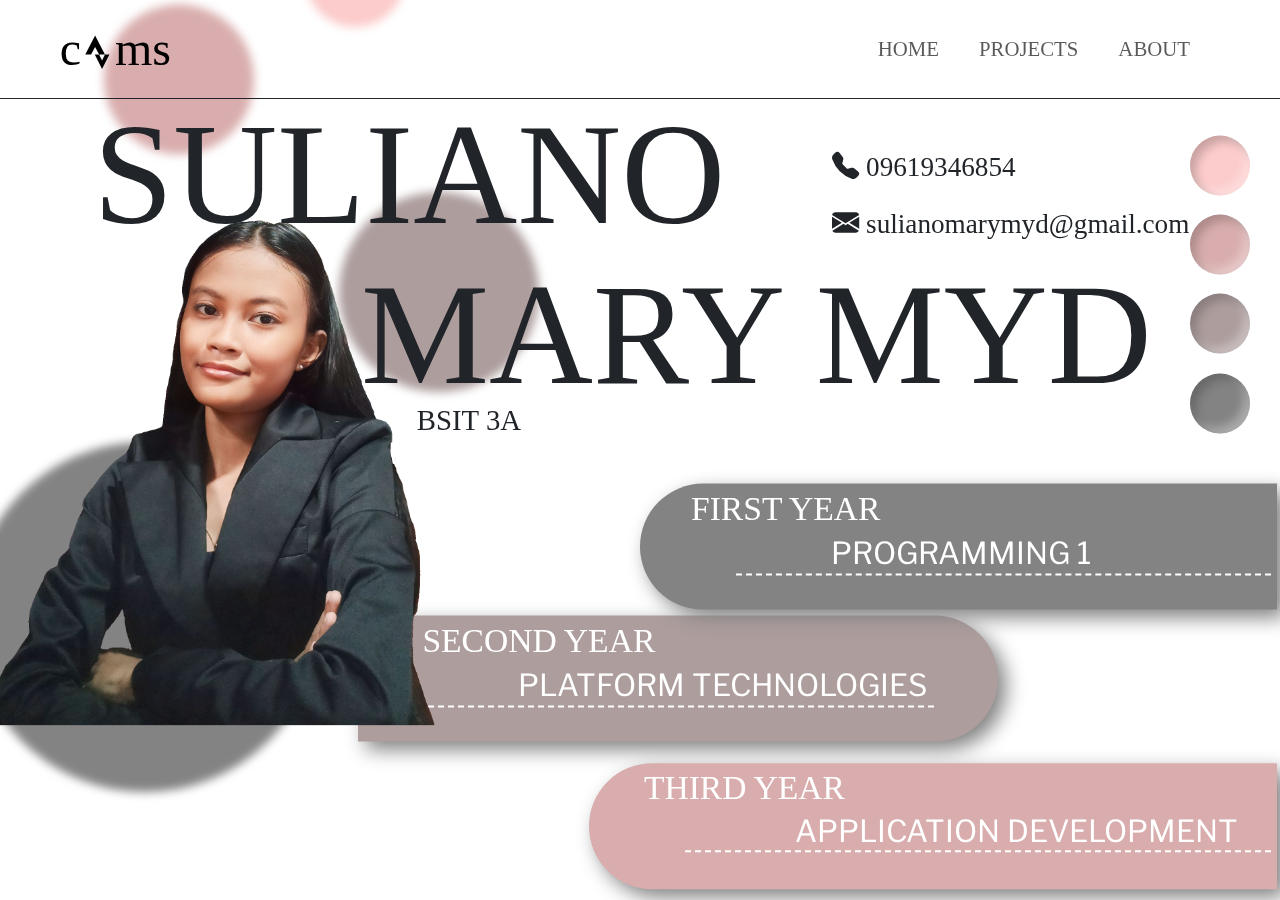
<file: index.html>
<!DOCTYPE html>
<html lang="en">
<head>
    <meta charset="UTF-8">
    <meta name="viewport" content="width=device-width, initial-scale=1.0">
    <link href="https://cdn.jsdelivr.net/npm/bootstrap@5.3.3/dist/css/bootstrap.min.css" rel="stylesheet">
    <link href="https://cdn.jsdelivr.net/npm/bootstrap-icons@1.10.5/font/bootstrap-icons.css" rel="stylesheet">
    <link href="https://fonts.googleapis.com/css2?family=Libre+Franklin:wght@400;700&display=swap" rel="stylesheet">
    <link rel="stylesheet" href="style.css">
    <title>IAS Portfolio</title>
</head>
<body>
    <nav class="navbar navbar-expand-sm fixed-top bg-body-transparent">
        <div class="container">
          <a class="navbar-brand" href="index.html"> c<i class="bi bi-strava"></i>ms </a>
          <button class="navbar-toggler" type="button" data-bs-toggle="collapse" data-bs-target="#collapsibleNavbar">
            <span class="navbar-toggler-icon"></span>
          </button>
          <div class="collapse navbar-collapse justify-content-end" id="collapsibleNavbar">
            <ul class="navbar-nav ms-auto mb-2 mb-lg-0 ">
              <li class="nav-item ms-4">
                <a class="nav-link" href="#">HOME</a>
              </li>
              <li class="nav-item ms-4">
                <a class="nav-link" href="projects.html">PROJECTS</a>
              </li>
              <li class="nav-item ms-4">
                <a class="nav-link" href="about.html">ABOUT</a>
              </li>
            </ul>
          </div>
        </div>
      </nav>




        <div class="container">
            <div class="contacts align-items-end">
                <p> <i class="bi bi-telephone-fill"></i> 09619346854 </p>
                <p> <i class="bi bi-envelope-fill"></i> sulianomarymyd@gmail.com</p>
              </div>

              <div class="align-items-start">
                <div class="lname custom-font-size">SULIANO</div>
                <div class="fname custom-font-size">MARY MYD</div>
                <div class="section">BSIT 3A</div>
              </div>

              <div class="pallete">
                <span class="color1"></span>
                <span class="color2"></span>
                <span class="color3"></span>
                <span class="color4"></span>
              </div>

              <div class="design">
                <div class="position-relative d-flex">
                    <span class="circle1"></span>
                    <span class="circle2"></span>
                    <span class="circle3"></span>
                    <span class="circle4"></span>
                </div>

                <img class="pic" src="img/myd.png">

                <div class="favoritesub">
                  <span class="rectangle1">
                    <p class="year1">FIRST YEAR</p>
                    <P class="fav1">PROGRAMMING 1</P>
                    <div class="dashed1"> </div>
                  </span>
        
                  <span class="rectangle2">
                    <p class="year2">SECOND YEAR</p>
                    <P class="fav2">PLATFORM TECHNOLOGIES</P>
                    <div class="dashed2"> </div>
                  </span>
        
                  <span class="rectangle3">
                    <p class="year3">THIRD YEAR</p>
                    <P class="fav3">APPLICATION DEVELOPMENT</P>
                    <div class="dashed3"> </div>
                  </span>
                </div>
            </div>
              
        </div>
   


    <script src="https://cdn.jsdelivr.net/npm/bootstrap@5.3.3/dist/js/bootstrap.bundle.min.js"></script>
    <script>
      const navbar = document.querySelector('.navbar');
  
      window.addEventListener('scroll', () => {
          if (window.scrollY > 50) { 
              navbar.classList.add('scrolled');
          } else {
              navbar.classList.remove('scrolled');
          }
      });
  
      const navbarToggler = document.querySelector('.navbar-toggler');
      navbarToggler.addEventListener('click', () => {
          navbar.classList.toggle('active');
      });
  </script>

</body>
</html>
</file>
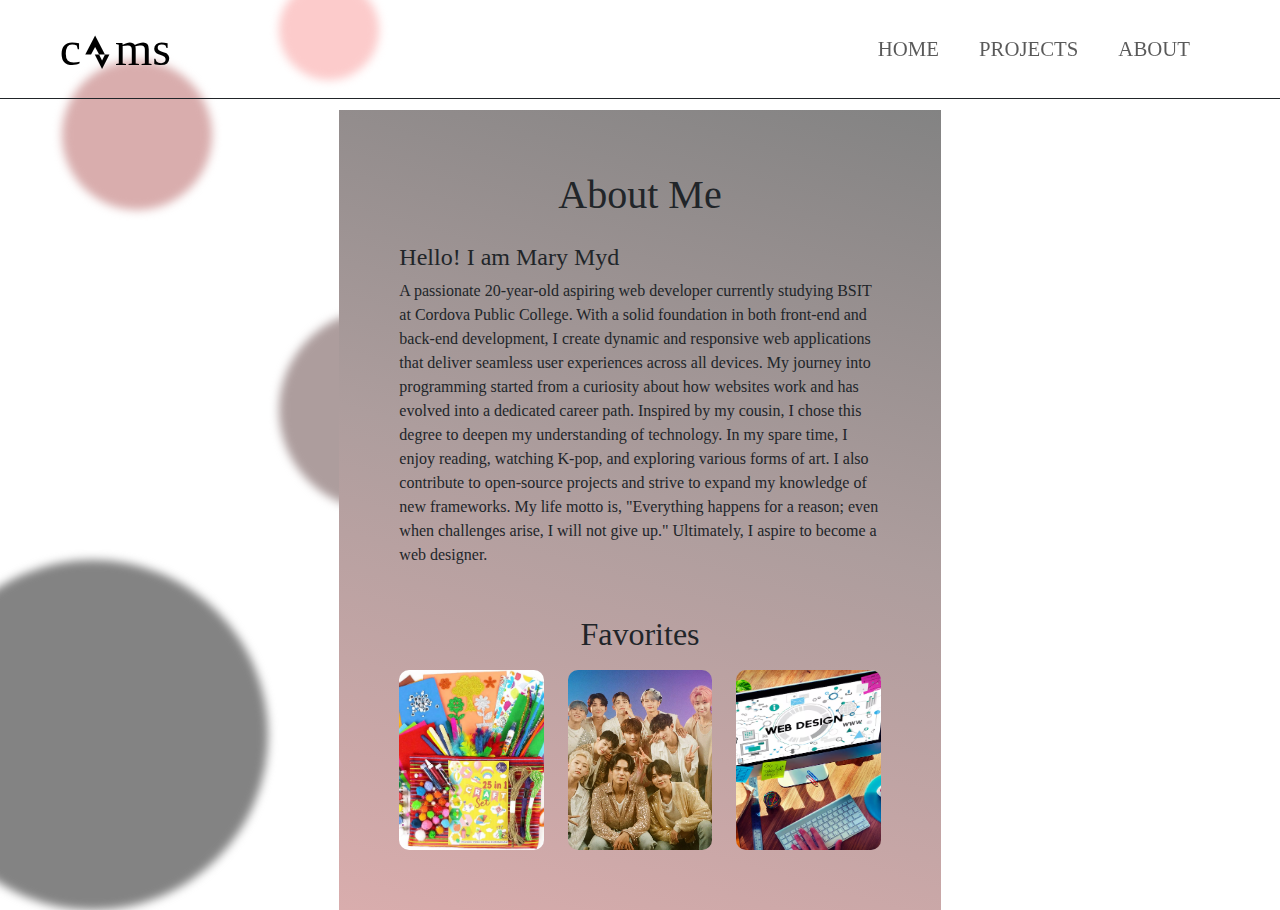
<file: about.html>
<html lang="en"></html>
<head>
    <meta charset="UTF-8">
    <meta name="viewport" content="width=device-width, initial-scale=1.0">
    <link href="https://cdn.jsdelivr.net/npm/bootstrap@5.3.3/dist/css/bootstrap.min.css" rel="stylesheet">
    <link href="https://cdn.jsdelivr.net/npm/bootstrap-icons@1.10.5/font/bootstrap-icons.css" rel="stylesheet">
    <link href="https://fonts.googleapis.com/css2?family=Libre+Franklin:wght@400;700&display=swap" rel="stylesheet">
    <link rel="stylesheet" href="about.css">
    <title>Projects</title>
</head>
<body>
    <nav class="navbar navbar-expand-sm fixed-top bg-body-transparent">
        <div class="container">
          <a class="navbar-brand" href="index.html"> c<i class="bi bi-strava"></i>ms </a>
          <button class="navbar-toggler" type="button" data-bs-toggle="collapse" data-bs-target="#collapsibleNavbar">
            <span class="navbar-toggler-icon"></span>
          </button>
          <div class="collapse navbar-collapse justify-content-end" id="collapsibleNavbar">
            <ul class="navbar-nav ms-auto mb-2 mb-lg-0 ">
              <li class="nav-item ms-4">
                <a class="nav-link" href="index.html">HOME</a>
              </li>
              <li class="nav-item ms-4">
                <a class="nav-link" href="projects.html">PROJECTS</a>
              </li>
              <li class="nav-item ms-4">
                <a class="nav-link" href="about.html">ABOUT</a>
              </li>
            </ul>
          </div>
        </div>
      </nav>

      <br><br><br>

      <div class="container2 col-12 col-md-12 col-lg-6 justify-content-center mx-auto">
        <h1 class="mb-4 text-center">About Me</h1>
        <p>
          <h4>Hello! I am Mary Myd</h4>
          A passionate 20-year-old aspiring web developer currently studying BSIT at Cordova Public College.
           With a solid foundation in both front-end and back-end development, I create dynamic and responsive web applications 
           that deliver seamless user experiences across all devices. My journey into programming started from a curiosity 
           about how websites work and has evolved into a dedicated career path. Inspired by my cousin, I chose this degree
            to deepen my understanding of technology. In my spare time, I enjoy reading, watching K-pop, and exploring various 
            forms of art. I also contribute to open-source projects and strive to expand my knowledge of new frameworks.
            My life motto is, "Everything happens for a reason; even when challenges arise, I will not give up." 
             Ultimately, I aspire to become a web designer.
        </p>

        <h2 class="mt-5 text-center pb-2">Favorites</h2>
        <div class="row">
            <div class="col-md-4">
                <img src="img/crafts.jpg" alt="Favorite 1" class="favorite-img img-fluid">
            </div>
            <div class="col-md-4">
                <img src="img/kpop.webp" alt="Favorite 2" class="favorite-img img-fluid">
            </div>
            <div class="col-md-4">
                <img src="img/webd.avif" alt="Favorite 3" class="favorite-img img-fluid">
            </div>
        </div>

        </div>

        <div class="design">
          <div class="position-relative d-flex">
            <span class="circle1"></span>
            <span class="circle2"></span>
            <span class="circle3"></span>
            <span class="circle4"></span>
          </div>
        </div>
  
    
        <script src="https://cdn.jsdelivr.net/npm/bootstrap@5.3.3/dist/js/bootstrap.bundle.min.js"></script>
        <script>
          const navbar = document.querySelector('.navbar');
      
          window.addEventListener('scroll', () => {
              if (window.scrollY > 50) { 
                  navbar.classList.add('scrolled');
              } else {
                  navbar.classList.remove('scrolled');
              }
          });
      
          const navbarToggler = document.querySelector('.navbar-toggler');
          navbarToggler.addEventListener('click', () => {
              navbar.classList.toggle('active');
          });
      </script>
    
</body>
</html>
</file>
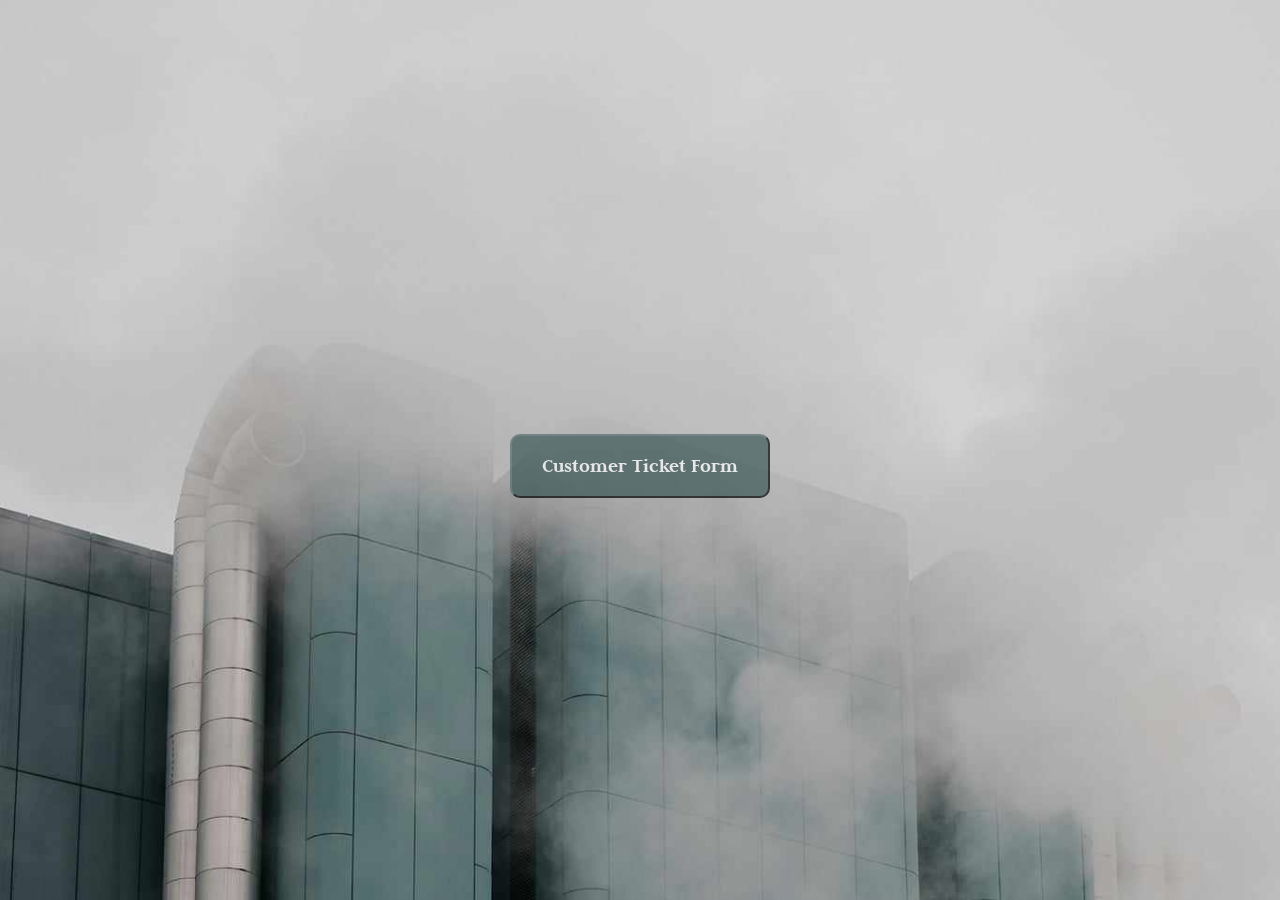
<file: cst.html>
<!DOCTYPE html>
<html lang="en">

<head>
  <meta charset="UTF-8">
  <meta name="viewport" content="width=device-width, initial-scale=1">
  <title>Customer Support Ticket Form</title>
  <link href="https://cdn.jsdelivr.net/npm/bootstrap@5.3.0-alpha1/dist/css/bootstrap.min.css" rel="stylesheet">
   <link href="https://fonts.googleapis.com/css2?family=Kreon:wght@300;400;500;600;700&family=Judson:wght@400;700&display=swap" rel="stylesheet">
  <link rel="stylesheet" href="cst.css">
</head>

<body>

 
  <button type="button" class="mt-3" data-bs-toggle="modal" data-bs-target="#formModal">
    Customer Ticket Form
  </button>

  
  <div class="modal" id="formModal"> 
    <div class="modal-dialog modal-dialog-centered">
      <div class="modal-content">
        <div class="modal-body">
           <header>
          <div class="row">
            <div class="col-6">
                <h2 class="text-center mt-3"> Customer Support Ticket</h2> <h3 class="text-center text-muted"> Form</h3> <h5 class="text-center blockquote-footer mt-2"> Note: Fill in the blank the needed information. </h5>
            </div>
              <div class="col-6"> <img src="img/cstlogo.png" class="w-100 h-100 rounded float-end" alt="" />
              </div>
          </div>
         
        </header>
           <hr>
          <form id="supportTicketForm" onsubmit="handleSubmit(event)">
              
             <div class="row g-3 mb-3">
               <label>Name:</label>
               <div class="col-md-4">
                  <input type="text" class="form-control" id="name" name="name" oninput="preventSpaces(this)"  placeholder="Last Name" required>
                  </div>
                 
                  <div class="col-md-4">
                    <input type="text" class="form-control" id="name" name="name" oninput="preventSpaces(this)"  placeholder="First Name" required>
                   </div>
                  
                  <div class="col-md-4">  <input type="text" class="form-control" id="name" name="name" oninput="preventSpaces(this)"  placeholder="Middle Name" required>
                  </div>
               </div>
           
           <div class="row g-3 mb-3">
             <label>Contact Information:</label>
             <div class="col-md-6">
               <input type="email" class="form-control" id="contact" name="contact" oninput="preventSpaces(this)" placeholder="Enter your email" required>
             </div>
             
             <div class="col-md-6">
                 <input type="text" class="form-control" id="contact" name="contact" oninput="preventSpaces(this)" placeholder="Enter your number" required>
             </div>
             </div>
               <hr>
            <div class="mb-3">
                <label for="issueType" class="form-label">Issue Type</label>
                <input class="form-select" list="issueTypes" id="issueType" name="issueType" oninput ="preventSpaces(this)" placeholder="Select Issue Type" required>
                     
<datalist id="issueTypes">
  <option value="Account">
  <option value="Billing">
  <option value="Service">
  <option value="Technical">
  <option value="Other">
</datalist>
    
            </div>
            
            <div class="mb-3">
                <label for="priority Level" class="form-label">Priority Level</label>
                <input class="form-select" list="priorityLevels" id="priorityLevel" name="priorityLevel" placeholder="Select Priority Level" required>
                     
<datalist id="priorityLevels">
  <option value="Today">
  <option value="In the next 48 hours">
  <option value="This Week">
  <option value="Not Urgent">
  <option value="Other">
</datalist>
    
            </div>
            
            <hr>
     
            <div class="mb-3">
                <label for="description" class="form-label">Description</label>
                <textarea class="form-control" id="description" name="description" maxlength="200" oninput="preventSpaces(this)" rows="4" placeholder="Describe your issue" required></textarea>
            </div>
            
           <div>
            <button type="submit" class="mt-3">Submit Ticket</button>
           </div>
            
          </form>
        </div>
      </div>
    </div>
  </div>

  <div class="modal fade" id="thankYouModal">
    <div class="modal-dialog modal-dialog-centered">
      <div class="modal-content1">
        <div class="tyModal-body">
          <div class="bgimg">
          <header>
            <h5 class="text-center">Thank You!</h5>
          </header>
          <p> Your form has been submitted successfully. Rest assured that this will be reviewed immediately.</p>
         
          <div>
          <button type="tyBtn" class="mt-3" data-bs-dismiss="modal" aria-label="Close"> Okay</button>
          </div>
          </div>
        </div>
      </div>
    </div>
  </div>

  <!-- Bootstrap and JS -->
  <script src="https://cdn.jsdelivr.net/npm/bootstrap@5.3.0-alpha1/dist/js/bootstrap.bundle.min.js"></script>
  <script src="cst.js"></script>
    
</body>

</html>
</file>
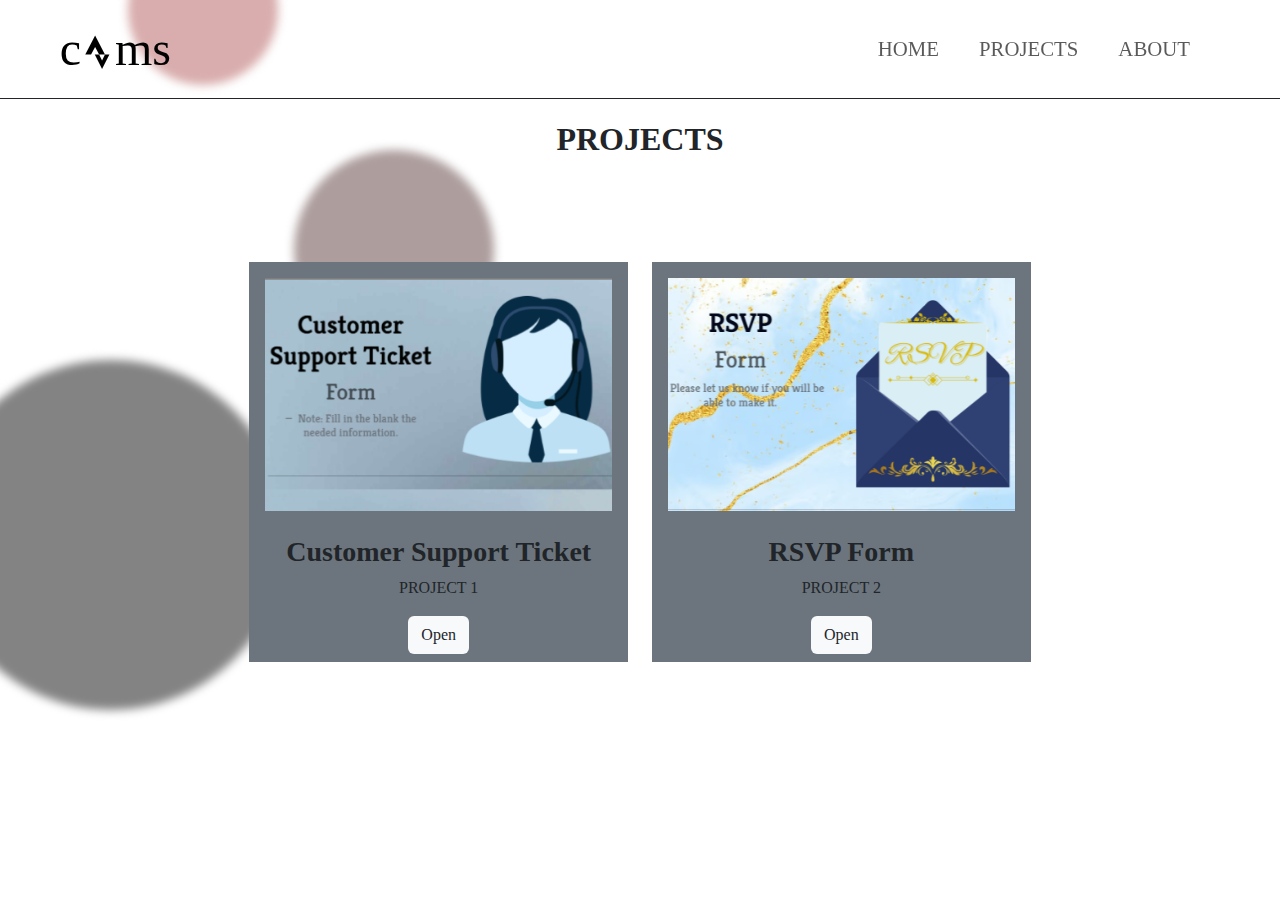
<file: projects.html>
<html lang="en">
<head>
    <meta charset="UTF-8">
    <meta name="viewport" content="width=device-width, initial-scale=1.0">
    <link href="https://cdn.jsdelivr.net/npm/bootstrap@5.3.3/dist/css/bootstrap.min.css" rel="stylesheet">
    <link href="https://cdn.jsdelivr.net/npm/bootstrap-icons@1.10.5/font/bootstrap-icons.css" rel="stylesheet">
    <link href="https://fonts.googleapis.com/css2?family=Libre+Franklin:wght@400;700&display=swap" rel="stylesheet">
    <link rel="stylesheet" href="projects.css">
    <title>Projects</title>
</head>
<body>
    <nav class="navbar navbar-expand-sm fixed-top bg-body-transparent">
        <div class="container">
          <a class="navbar-brand" href="index.html"> c<i class="bi bi-strava"></i>ms </a>
          <button class="navbar-toggler" type="button" data-bs-toggle="collapse" data-bs-target="#collapsibleNavbar">
            <span class="navbar-toggler-icon"></span>
          </button>
          <div class="collapse navbar-collapse justify-content-end" id="collapsibleNavbar">
            <ul class="navbar-nav ms-auto mb-2 mb-lg-0 ">
              <li class="nav-item ms-4">
                <a class="nav-link" href="index.html">HOME</a>
              </li>
              <li class="nav-item ms-4">
                <a class="nav-link" href="projects.html">PROJECTS</a>
              </li>
              <li class="nav-item ms-4">
                <a class="nav-link" href="about.html">ABOUT</a>
              </li>
            </ul>
          </div>
        </div>
      </nav>

        <div class="container2">

          <br><br><br>

          <div class="row">
            <div class="col-md-12">
              <div class="section-header text-center pb-5 mt-5">
                <h2 class="fw-bold">PROJECTS</h2>
                
              </div>
            </div>  
          </div>
     
          <div class="row justify-content-center p-5">
    
           <div class="col-12 col-md-6 col-lg-4">
             <div class="about text-center bg-secondary pb-2 p-3">
              <div class= "about-body text-dark">
               <div class="img-area mb-4">
                <img src="img/proj1.png" alt="" class="img-fluid">
               </img>
              </div>
               <h3 class="about-title fw-bold"> Customer Support Ticket </h3>
               <p> PROJECT 1 </p>
                <a href="cst.html">
               <button class="btn bg-light text-dark">Open</button>
               </a>  
             </div>
           </div>
         </div>
     
   
            <div class="col-12 col-md-6 col-lg-4">
             <div class="about text-center bg-secondary pb-2 p-3">
              <div class= "about-body text-dark">
               <div class="img-area mb-4">
                <img src="img/proj2.png" alt="" class="img-fluid">
               </img>
              </div>
               <h3 class="about-title fw-bold"> RSVP Form </h3>
               <p> PROJECT 2 </p>
                <a href="rsvp.html">
               <button class="btn bg-light text-dark">Open</button>
               </a>   
             </div>
           </div>
          </div>
     
        </div>

        <div class="design">
            <div class="position-relative d-flex">
                <span class="circle1"></span>
                <span class="circle2"></span>
                <span class="circle3"></span>
                <span class="circle4"></span>
            </div>


        </div>
  
    
        <script src="https://cdn.jsdelivr.net/npm/bootstrap@5.3.3/dist/js/bootstrap.bundle.min.js"></script>
        <script>
          const navbar = document.querySelector('.navbar');
      
          window.addEventListener('scroll', () => {
              if (window.scrollY > 50) { 
                  navbar.classList.add('scrolled');
              } else {
                  navbar.classList.remove('scrolled');
              }
          });
      
          const navbarToggler = document.querySelector('.navbar-toggler');
          navbarToggler.addEventListener('click', () => {
              navbar.classList.toggle('active');
          });
      </script>
    
</body>
</html>
</file>
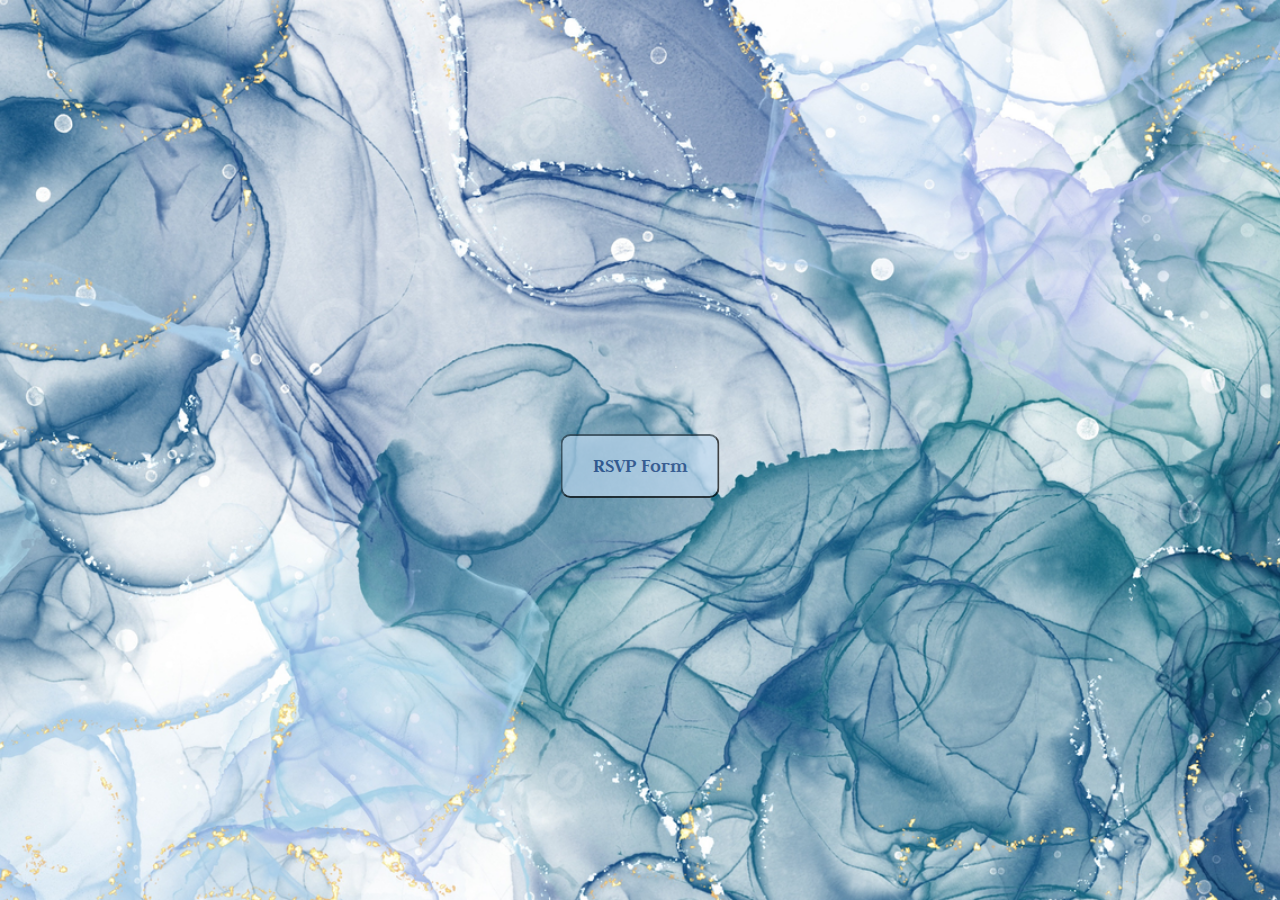
<file: rsvp.html>
<!DOCTYPE html>
<html lang="en">

<head>
  <meta charset="UTF-8">
  <meta name="viewport" content="width=device-width, initial-scale=1">
  <title>RSVP Form</title>
  <link href="https://cdn.jsdelivr.net/npm/bootstrap@5.3.0-alpha1/dist/css/bootstrap.min.css" rel="stylesheet">
   <link href="https://fonts.googleapis.com/css2?family=Kreon:wght@300;400;500;600;700&family=Judson:wght@400;700&display=swap" rel="stylesheet">
  <link rel="stylesheet" href="rsvp.css">
</head>

<body>
 
  <button type="button" class="mt-3" data-bs-toggle="modal" data-bs-target="#formModal">
    RSVP Form
  </button>

  
  <div class="modal" id="formModal"> 
    <div class="modal-dialog modal-dialog-centered">
      <div class="modal-content">
        <div class="modal-body">
           <header>
          <div class="row">
            <div class="col-6">
                <h2 class="text-center mt-3">RSVP</h2> <h3 class="text-center text-muted">Form</h3> <h5 class="text-center blockquote-footer mt-2"> Please let us know if you will be able to make it. </h5>
            </div>
              <div class="col-6"> <img src="img/rsvplogo.png" class="w-100 h-100 rounded float-end" alt="rsvp logo" />
              </div>
          </div>
         
        </header>
           <hr>
          <form id="supportTicketForm" onsubmit="handleSubmit(event)">
              
             <div class="row g-3 mb-3">
               <label>Name:</label>
               <div class="col-md-4">
                  <input type="text" class="form-control" id="name" name="name" oninput="preventSpaces(this)"  placeholder="Last Name" required>
                  </div>
                 
                  <div class="col-md-4">
                    <input type="text" class="form-control" id="name" name="name" oninput="preventSpaces(this)"  placeholder="First Name" required>
                   </div>
                  
                  <div class="col-md-4">  <input type="text" class="form-control" id="name" name="name" oninput="preventSpaces(this)"  placeholder="Middle Name" required>
                  </div>
               </div>
           
           <div class="row g-3 mb-3">
             <label>Contact Information:</label>

             <div class="col-md-6">
              <input type="text" class="form-control" id="contact" name="contact" oninput="preventSpaces(this)" placeholder="Enter phone number" required>
             </div>

             <div class="col-md-6">
               <input type="email" class="form-control" id="contact" name="contact" oninput="preventSpaces(this)" placeholder="Enter email address" required>
             </div>
          
             </div>
               <hr>
            
               <div class="mb-3 p-3">
                <p>Will you be attending the event?</p>
                <input type="radio" id="yes" name="attendance" value="yes" required>
                <label for="yes" class="ps-2">Yes, I'll be there.</label><br>
                <input type="radio" id="no" name="attendance" value="no" required>
                <label for="no" class="ps-2">Sorry, I can't make it.</label>
            </div>

            <hr>

            <div class="mb-3">
              <label for="description" class="form-label">Comments or Questions: </label>
              <textarea class="form-control" id="comment" name="comments" maxlength="200" oninput="preventSpaces(this)" rows="4"></textarea>
          </div>
            
            
           <div>
            <button type="submit" class="mt-3">Submit</button>
           </div>
            
          </form>
        </div>
      </div>
    </div>
  </div>

  <div class="modal fade" id="thankYouModal">
    <div class="modal-dialog modal-dialog-centered">
      <div class="modal-content1">
        <div class="tyModal-body">
          <div class="bgimg">
          <header>
            <h5 class="text-center">Thank You!</h5>
          </header>
          <p> Thank you for filling out the form! <br> <br>  We appreciate your response and look forward to seeing you at the event.</p>
         
          <div>
          <button type="tyBtn" class="mt-3" data-bs-dismiss="modal" aria-label="Close"> Okay</button>
          </div>
          </div>
        </div>
      </div>
    </div>
  </div>

  <!-- Bootstrap and JS -->
  <script src="https://cdn.jsdelivr.net/npm/bootstrap@5.3.0-alpha1/dist/js/bootstrap.bundle.min.js"></script>
  <script src="rsvp.js"></script>
    
</body>

</html>
</file>
<file: style.css>
* {
    margin: 0;
    padding: 0;
    box-sizing: border-box;

}

.container2{
    display:flex;
    flex-direction: column;
    justify-content: space-around;
    width: 100%;
    height:100%;
    overflow: hidden;
}


body
{
    font-family: 'Castoro', serif; 
}

.navbar-brand {
    font-size: 300%; 
    margin-left: -2%;
}

.navbar-brand .bi-strava{
    font-size: 70%;
}

.nav-item {
    font-size: 130%; 
}

nav{
    border-bottom: 1px solid;

}

.navbar {
    transition: background-color 0.3s ease;
}

.navbar.scrolled {
    background-color: #ceddec; 
}

.navbar.active {
    background-color: rgb(219, 232, 245); 
}

.contacts{
    font-size: 170%;
    display: inline-grid;
    position: absolute;
    align-items: center;
    top: 15%;
    left: 60%;
    transform: translate(18%, 11%);
}

.custom-font-size {
    font-size: 900% !important; 
}

.name{
    z-index: -1;
    position: absolute;
}

.lname{
    margin-left: 1%;
    margin-top: 6%;
}

.fname{
    margin-left: 25%;
    margin-top: -5%;
    
} 

.section{
    font-size: 180%;
    margin-left: 30%;
    margin-top: -4%;
}

.pallete{
    display: inline-grid;
    position: absolute;
    top: 10%;
    left: 93%;
    transform: translate(0%, 19%);
    gap: 8%;
}

.color1, .color2, .color3, .color4{
    border-radius: 50%;
    width: 60px;
    height:60px;
    box-shadow: inset 6px 6px 10px 0 rgba(0, 0, 0, 0.2), inset -6px -6px 10px 0 rgba(255, 255, 255, 0.322);
}

.color1{
    background-color: #fccbcb;
}

.color2{
    background-color: #d9adad;
}

.color3{
    background-color: #ad9d9d;
}

.color4{
    background-color: #838383;
}

.circle1, .circle2, .circle3, .circle4 {
    position: absolute;
    border-radius: 50%;
    z-index: -1;
}

.circle1 {
    height: 350px; 
    width: 350px;
    background-color: #838383;
    top: 50%;
    left: -10%;
    transform: translateY(0%);
    filter: blur(5px);
}

.circle2 {
    height: 200px;
    width: 200px;
    background-color: #ad9d9d;
    top: 1%;
    left: 23%;
    transform: translateY(-125%);
    filter: blur(5px);
}

.circle3 {
    height: 150px;
    width: 150px;
    background-color: #d9adad;
    margin-top: -100px;
    top: 0%;
    left: 2%;
    transform: translateY(-225%);
    filter: blur(5px);
}

.circle4 {
    height: 100px;
    width: 100px;
    background-color: #fccbcb;
    top: 0%;
    left: 20%;
    transform: translateY(-515%);
    filter: blur(5px);
}

.pic{
    width: 35%;
    height: auto;
    z-index: -1;
    position: absolute;
    top: 11.6%;
    left: -1%;
    transform: translateY(2.5%);
}

.rectangle1{
    width:49.8%;
    height: 14%;
    background-color: #838383;
    position:absolute;
    border-top-left-radius: 73px; 
    border-bottom-left-radius: 73px; 
    left: 50%;
    transform: translate(0%, 33%);
    filter: drop-shadow(8px 8px 10px gray);
    position: fixed;
}

.year1{
    font-size: 210%;
    font-family: 'Castoro', serif;
    color:white;
    margin-left: 8%;

}

.fav1{
    font-size: 190%;
    font-family: 'Libre Franklin', sans-serif;
    color:white;
    margin-top: -3%;
    margin-left: 30%;

}

.dashed1{
    width: 84%; 
    height: 2px; 
    border-top: 2px dashed #ffffff;
    position: relative; 
    margin-top: -3%;
    margin-left: 15%;
}

.rectangle2{
    width: 50%;
    height: 14%;
    background-color: #ad9d9d;
    position:absolute;
    border-top-right-radius: 73px; 
    border-bottom-right-radius: 73px; 
    top: 67%;
    left: 28%;
    transform: translate(0%, 10%);
    z-index: -2;
    filter: drop-shadow(8px 8px 10px gray);
    position: fixed;

}

.year2{
    font-size: 210%;
    font-family: 'Castoro', serif;
    color:white;
    margin-left: 10%;

}

.fav2{
    font-size: 190%;
    font-family: 'Libre Franklin', sans-serif;
    color:white;
    margin-top: -3%;
    margin-left: 25%;

}

.dashed2{
    width: 90%; 
    height: 2px; 
    border-top: 2px dashed #ffffff;
    position: relative; 
    margin-top: -3%;
    margin-left: 0%;
}

.rectangle3{
    width: 53.8%;
    height: 14%;
    background-color: #d9adad;
    position:absolute;
    border-top-left-radius: 73px; 
    border-bottom-left-radius: 73px; 
    top: 82%;
    left: 46%;
    transform: translate(0%, 20%);
    filter: drop-shadow(8px 8px 10px gray);
    position: fixed;
}

.year3{
    font-size: 210%;
    font-family: 'Castoro', serif;
    color:white;
    margin-left: 8%;

}

.fav3{
    font-size: 190%;
    font-family: 'Libre Franklin', sans-serif;
    color:white;
    margin-top: -3%;
    margin-left: 30%;

}

.dashed3{
    width: 85%; 
    height: 2px; 
    border-top: 2px dashed #ffffff;
    position: relative; 
    margin-top: -3%;
    margin-left: 14%;
}












@media only screen and (max-width: 390px) and (max-height: 844px) {
    /* Styles for iPhone 12 Pro */
   
    .navbar-brand {
        font-size: 150%; 
        margin-left: 1%;
    }


.custom-font-size {
    font-size: 400% !important; 
}

.name{
    z-index: -1;
    position: absolute;
}

.lname{
    margin-left: 1%;
    margin-top: 25%;
}

.fname{
    margin-left: 0%;
    margin-top: -5%;
    
} 

.section{
    font-size: 100%;
    margin-left: 75%;
    margin-top: -4%;
}

.contacts{
    font-size: 70%;
    display: inline-grid;
    position: absolute;
    align-items: center;
    top: 31%;
    left: 0%;
    transform: translate(20%, 11%);
}

.pallete{
    display: inline-grid;
    position: absolute;
    top: 10%;
    left: 93%;
    transform: translate(0%, 19%);
    gap: 5%;
}

.color1, .color2, .color3, .color4{
    border-radius: 50%;
    width: 18px;
    height:18px;
    box-shadow: inset 6px 6px 10px 0 rgba(0, 0, 0, 0.2), inset -6px -6px 10px 0 rgba(255, 255, 255, 0.322);
}


    .circle1 {
        height: 300px; 
        width: 300px;
        background-color: #838383;
        top: 80%;
        left: -10%;
        transform: translateY(50%);
        filter: blur(5px);
    }
    
    .circle2 {
        height: 150px;
        width: 150px;
        background-color: #ad9d9d;
        top: 1%;
        left: 50%;
        transform: translateY(-60%);
        filter: blur(5px);
    }
    
    .circle3 {
        height: 80px;
        width: 80px;
        background-color: #d9adad;
        margin-top: -100px;
        top: 0%;
        left: 2%;
        transform: translateY(-80%);
        filter: blur(5px);
    }
    
    .circle4 {
        height: 50px;
        width: 50px;
        background-color: #fccbcb;
        top: 0%;
        left: 30%;
        transform: translateY(-470%);
        filter: blur(5px);
    }

    .pic{
        width: 115%;
        height: auto;
        z-index: -1;
        position: absolute;
        top: 26%;
        left: -15%;
        transform: translateY(2.5%);
    } 
    
    .rectangle1{
        width: 230.3px;
        height: 65px;
        background-color: #838383;
        position:absolute;
        border-top-left-radius: 73px; 
        border-bottom-left-radius: 73px;
        top: 68%;
        left: 40%;
        transform: translate(0%, 15%);
        filter: drop-shadow(8px 8px 10px gray);
    }
    
    .year1{
        font-size: 120%;
        font-family: 'Castoro', serif;
        color:white;
        margin-left: 10%;
    
    }
    
    .fav1{
        font-size: 100%;
        font-family: 'Libre Franklin', sans-serif;
        color:white;
        margin-top: -5%;
        margin-left: 18%;
    
    }
    
    .dashed1{
        width: 190px; 
        height: 2px; 
        border-top: 2px dashed #ffffff;
        position: relative; 
        margin-top: -8%;
        margin-left: 15%;
    }
    
    .rectangle2{
        width: 330px;
        height: 65px;
        background-color: #ad9d9d;
        position:absolute;
        border-top-right-radius: 73px; 
        border-bottom-right-radius: 73px;  
        top: 78%;
        left: 0%;
        transform: translate(0%, 20%);
        z-index: -1;
        filter: drop-shadow(8px 8px 10px gray);
    
    }
    
    .year2{
        font-size: 120%;
        font-family: 'Castoro', serif;
        color:white;
        margin-left: 3%;
    
    }
    
    .fav2{
        font-size: 100%;
        font-family: 'Libre Franklin', sans-serif;
        color:white;
        margin-top: -4%;
        margin-left: 8%;
    
    }
    
    .dashed2{
        width: 300px; 
        height: 2px; 
        border-top: 2px dashed #ffffff;
        position: relative; 
        margin-top: -5%;
        margin-left: -1%;
    }
    
    .rectangle3{
        width: 308px;
        height: 65px;
        background-color: #d9adad;
        position:absolute;
        border-top-left-radius: 73px; 
        border-bottom-left-radius: 73px;
        top: 89%;
        left: 20%;
        transform: translate(0%, 20%);
        filter: drop-shadow(8px 8px 10px gray);
    }
    
    .year3{
        font-size: 120%;
        font-family: 'Castoro', serif;
        color:white;
        margin-left: 10%;
    
    }
    
    .fav3{
        font-size: 100%;
        font-family: 'Libre Franklin', sans-serif;
        color:white;
        margin-top: -5%;
        margin-left: 15%;
    
    }
    
    .dashed3{
        width: 270px; 
        height: 2px; 
        border-top: 2px dashed #ffffff;
        position: relative; 
        margin-top: -5%;
        margin-left: 10%;
    }


    
}


@media only screen and (min-width: 768px) and (max-width: 810px) and (max-height: 1080px) {
    /* Styles for iPad */
   

    .navbar-brand {
        font-size: 230%; 
        margin-left: -2%;
    }

    .custom-font-size {
        font-size: 700% !important; 
    }

    .name{
        z-index: -1;
        position: absolute;
    }
    
    .lname{
        margin-left: 0%;
        margin-top: 10%;
    }
    
    .fname{
        margin-left: 0%;
        margin-top: -5%;
        
    } 

    .contacts{
        font-size: 120%;
        display: inline-grid;
        position: absolute;
        align-items: center;
        top: 37%;
        left: 50%;
        transform: translate(25%, 11%);
    }

    .section{
        font-size: 180%;
        margin-left: 15%;
        margin-top: -4%;
    }

    .pallete{
        display: inline-grid;
        position: absolute;
        top: 8%;
        left: 88%;
        transform: translate(0%, 19%);
        gap: 5%;
    }
    
    .color1, .color2, .color3, .color4{
        border-radius: 50%;
        width: 45px;
        height:45px;
        box-shadow: inset 6px 6px 10px 0 rgba(0, 0, 0, 0.2), inset -6px -6px 10px 0 rgba(255, 255, 255, 0.322);
    }

    .circle1 {
        height: 350px; 
        width: 350px;
        background-color: #838383;
        top: 80%;
        left: -10%;
        transform: translateY(50%);
        filter: blur(5px);
    }
    
    .circle2 {
        height: 200px;
        width: 200px;
        background-color: #ad9d9d;
        top: 1%;
        left: 23%;
        transform: translateY(-60%);
        filter: blur(5px);
    }
    
    .circle3 {
        height: 150px;
        width: 150px;
        background-color: #d9adad;
        margin-top: -100px;
        top: 0%;
        left: 2%;
        transform: translateY(-150%);
        filter: blur(5px);
    }
    
    .circle4 {
        height: 100px;
        width: 100px;
        background-color: #fccbcb;
        top: 0%;
        left: 20%;
        transform: translateY(-430%);
        filter: blur(5px);
    }

    .pic{
        width: 72%;
        height: auto;
        z-index: -1;
        position: absolute;
        top: 25%;
        left: -5%;
        transform: translateY(2.5%);
    }

    .rectangle1{
        width: 420px;
        height: 120px;
        background-color: #838383;
        position:absolute;
        border-top-left-radius: 73px; 
        border-bottom-left-radius: 73px;
        top: 55%;
        left: 45%;
        transform: translate(0%, 15%);
        filter: drop-shadow(8px 8px 10px gray);
    }
    
    .year1{
        font-size: 200%;
        font-family: 'Castoro', serif;
        color:white;
        margin-top: 1%;
        margin-left: 10%;
    
    }
    
    .fav1{
        font-size: 150%;
        font-family: 'Libre Franklin', sans-serif;
        color:white;
        margin-top: -1%;
        margin-left: 18%;
    
    }
    
    .dashed1{
        width: 349px; 
        height: 2px; 
        border-top: 2px dashed #ffffff;
        position: relative; 
        margin-top: -3%;
        margin-left: 15%;
    }
    
    .rectangle2{
        width: 600px;
        height: 120px;
        background-color: #ad9d9d;
        position:absolute;
        border-top-right-radius: 73px; 
        border-bottom-right-radius: 73px;  
        top: 68%;
        left: 0%;
        transform: translate(0%, 20%);
        z-index: -1;
        filter: drop-shadow(8px 8px 10px gray);
    
    }
    
    .year2{
        font-size: 200%;
        font-family: 'Castoro', serif;
        color:white;
        margin-left: 8%;
    
    }
    
    .fav2{
        font-size: 150%;
        font-family: 'Libre Franklin', sans-serif;
        color:white;
        margin-top: -1%;
        margin-left: 18%;
    
    }
    
    .dashed2{
        width: 540px; 
        height: 2px; 
        border-top: 2px dashed #ffffff;
        position: relative; 
        margin-top: -2.5%;
        margin-left: 0%;
    }
    
    .rectangle3{
        width: 574px;
        height: 120px;
        background-color: #d9adad;
        position:absolute;
        border-top-left-radius: 73px; 
        border-bottom-left-radius: 73px;
        top: 82%;
        left: 25%;
        transform: translate(0%, 20%);
        filter: drop-shadow(8px 8px 10px gray);
    }
    
    .year3{
        font-size: 200%;
        font-family: 'Castoro', serif;
        color:white;
        margin-left: 60px;
    
    }
    
    .fav3{
        font-size: 150%;
        font-family: 'Libre Franklin', sans-serif;
        color:white;
        margin-top: -1%;
        margin-left: 18%;
    
    }
    
    .dashed3{
        width: 490px; 
        height: 2px; 
        border-top: 2px dashed #ffffff;
        position: relative; 
        margin-top: -15px;
        margin-left: 13%;
    }
    

    
    

}


@media only screen and (min-width: 1440px) and (max-width: 1440px) and (min-height: 900px) and (max-height: 900px) {

    .pic{
        width: 35%;
        height: auto;
        z-index: -1;
        position: absolute;
        top: 22%;
        left: -1%;
        transform: translateY(2.5%);
    }

    .rectangle1{
        width: 781px;
        height: 120px;
        background-color: #838383;
        position:absolute;
        border-top-left-radius: 73px; 
        border-bottom-left-radius: 73px; 
        top: 52%;
        left: 45%;
        transform: translate(0%, 0%);
        filter: drop-shadow(8px 8px 10px gray);
    }
    
    .year1{
        font-size: 36px;
        font-family: 'Castoro', serif;
        color:white;
        margin-left: 60px;
    
    }
    
    .fav1{
        font-size: 32px;
        font-family: 'Libre Franklin', sans-serif;
        color:white;
        margin-top: -20px;
        margin-left: 250px;
    
    }
    
    .dashed1{
        width: 671px; 
        height: 2px; 
        border-top: 2px dashed #ffffff;
        position: relative; 
        margin-top: -15px;
        margin-left: 100px;
    }
    
    .rectangle2{
        width: 840px;
        height: 120px;
        background-color: #ad9d9d;
        position:absolute;
        border-top-right-radius: 73px; 
        border-bottom-right-radius: 73px; 
        top: 65%;
        left: 25%;
        transform: translate(0%, 20%);
        z-index: -2;
        filter: drop-shadow(8px 8px 10px gray);
    
    }
    
    .year2{
        font-size: 36px;
        font-family: 'Castoro', serif;
        color:white;
        margin-left: 150px;
    
    }
    
    .fav2{
        font-size: 32px;
        font-family: 'Libre Franklin', sans-serif;
        color:white;
        margin-top: -20px;
        margin-left: 300px;
    
    }
    
    .dashed2{
        width: 725px; 
        height: 2px; 
        border-top: 2px dashed #ffffff;
        position: relative; 
        margin-top: -15px;
        margin-left: 30px;
    }
    
    .rectangle3{
        width: 808px;
        height: 120px;
        background-color: #d9adad;
        position:absolute;
        border-top-left-radius: 73px; 
        border-bottom-left-radius: 73px; 
        top: 82%;
        left: 43%;
        transform: translate(0%, 20%);
        filter: drop-shadow(8px 8px 10px gray);
    }
    
    .year3{
        font-size: 36px;
        font-family: 'Castoro', serif;
        color:white;
        margin-left: 60px;
    
    }
    
    .fav3{
        font-size: 32px;
        font-family: 'Libre Franklin', sans-serif;
        color:white;
        margin-top: -20px;
        margin-left: 300px;
    
    }
    
    .dashed3{
        width: 693px; 
        height: 2px; 
        border-top: 2px dashed #ffffff;
        position: relative; 
        margin-top: -15px;
        margin-left: 100px;
    }
    
    
    

}
</file>
<file: about.css>
* {
    margin: 0;
    padding: 0;
    box-sizing: border-box;

}

.container2{
    background: rgb(131,131,131);
    background: linear-gradient(196deg, rgba(131,131,131,1) 0%, rgba(173,157,157,1) 48%, rgba(217,173,173,1) 100%);
    padding: 5%;

}


body
{
    font-family: 'Castoro', serif; 
    padding-top: 3%;
    padding-left: 3%;
    padding-right: 3%;
}

.navbar-brand {
    font-size: 300%; 
    margin-left: -2%;
}

.navbar-brand .bi-strava{
    font-size: 70%;
}

.nav-item {
    font-size: 130%; 
}

nav{
    border-bottom: 1px solid;

}

.navbar {
    transition: background-color 0.3s ease;
}

.navbar.scrolled {
    background-color: #ceddec; 
}

.navbar.active {
    background-color: rgb(219, 232, 245); 
}



.circle1, .circle2, .circle3, .circle4 {
    position: absolute;
    border-radius: 50%;
    z-index: -1;
}

.circle1 {
    height: 350px; 
    width: 350px;
    background-color: #838383;
    top: 80%;
    left: -10%;
    transform: translateY(-100%);
    filter: blur(5px);
}

.circle2 {
    height: 200px;
    width: 200px;
    background-color: #ad9d9d;
    top: 1%;
    left: 20%;
    transform: translateY(-300%);
    filter: blur(5px);
}

.circle3 {
    height: 150px;
    width: 150px;
    background-color: #d9adad;
    margin-top: -100px;
    top: 0%;
    left: 2%;
    transform: translateY(-500%);
    filter: blur(5px);
}

.circle4 {
    height: 100px;
    width: 100px;
    background-color: #fccbcb;
    top: 0%;
    left: 20%;
    transform: translateY(-930%);
    filter: blur(5px);
}

.favorite-img {
    height: 180px;
    width: 100%; 
    object-fit: cover; 
    border-radius: 10px; 
}













@media only screen and (max-width: 390px) and (max-height: 844px) {
    /* Styles for iPhone 12 Pro */
   
    .navbar-brand {
        font-size: 150%; 
        margin-left: 1%;
    }


    .circle1 {
        height: 300px; 
        width: 300px;
        background-color: #838383;
        top: 80%;
        left: -10%;
        transform: translateY(-300%);
        filter: blur(5px);
    }
    
    .circle2 {
        height: 150px;
        width: 150px;
        background-color: #ad9d9d;
        top: 1%;
        left: 50%;
        transform: translateY(-500%);
        filter: blur(5px);
    }
    
    .circle3 {
        height: 80px;
        width: 80px;
        background-color: #d9adad;
        margin-top: -100px;
        top: 0%;
        left: 2%;
        transform: translateY(-1650%);
        filter: blur(5px);
    }
    
    .circle4 {
        height: 50px;
        width: 50px;
        background-color: #fccbcb;
        top: 0%;
        left: 30%;
        transform: translateY(-1650%);
        filter: blur(5px);
    }


    
}


@media only screen and (min-width: 768px) and (max-width: 810px) and (max-height: 1080px) {
    /* Styles for iPad */
   

    .navbar-brand {
        font-size: 230%; 
        margin-left: -2%;
    }

    .color1, .color2, .color3, .color4{
        border-radius: 50%;
        width: 45px;
        height:45px;
        box-shadow: inset 6px 6px 10px 0 rgba(0, 0, 0, 0.2), inset -6px -6px 10px 0 rgba(255, 255, 255, 0.322);
    }

    .circle1 {
        height: 350px; 
        width: 350px;
        background-color: #838383;
        top: 80%;
        left: -10%;
        transform: translateY(-40%);
        filter: blur(5px);
    }
    
    .circle2 {
        height: 200px;
        width: 200px;
        background-color: #ad9d9d;
        top: 1%;
        left: 40%;
        transform: translateY(-200%);
        filter: blur(5px);
    }
    
    .circle3 {
        height: 150px;
        width: 150px;
        background-color: #d9adad;
        margin-top: -100px;
        top: 0%;
        left: 2%;
        transform: translateY(-400%);
        filter: blur(5px);
    }
    
    .circle4 {
        height: 100px;
        width: 100px;
        background-color: #fccbcb;
        top: 0%;
        left: 25%;
        transform: translateY(-780%);
        filter: blur(5px);
    }


}


@media only screen and (min-width: 1440px) and (max-width: 1440px) and (min-height: 900px) and (max-height: 900px) {

    .circle1, .circle2, .circle3, .circle4 {
        position: absolute;
        border-radius: 50%;
        z-index: -1;
    }
    
    .circle1 {
        height: 350px; 
        width: 350px;
        background-color: #838383;
        top: 80%;
        left: -10%;
        transform: translateY(-100%);
        filter: blur(5px);
    }
    
    

}
</file>
<file: cst.css>
body {
    background-image: url('img/i1.jpg');
    background-size: cover;
    background-repeat: no-repeat;
    background-attachment: fixed;
    display: flex;
  }

button[type="button"] {
background: rgba(47,79,79, 0.9);
opacity: 0.7;
border-radius: 10px;
border-color: rgba(20, 25, 25, 1);
font-family: Judson;
font-weight: 700;
color: white;
position: fixed;
top: 50%; 
left: 50%; 
transform: translate(-50%, -50%);
padding: 15px 30px;
font-size: 20px;
}
button[type="button"]:hover{
box-shadow: inset 0,0,0,
darkslategray;
border-color: rgba(20, 25, 25, 1);
cursor:pointer;
color: white;
}
p{
font-family: Judson;
text-align: center;
}
/* sa form */
.modal-body{
background-image: url('img/i7.jpg');
background-size: cover;
background-repeat: no-repeat;
width: 100%;
height: 100%;
padding: 20px 30px;
border: 3px solid rgba(0,0,0, 0.5);
color: Black; /*009a6e #c38eb4*/
}
header{
font-family: Kreon;
}
h2{
font-weight: 900;
}
.mb-3{
font-family: Kreon;
background-image: url('img/i7.jpg');
opacity: 0.9;
background-size: cover;
background-repeat: no-repeat;
border-radius: 5px;
padding: 10px 5px;
margin-top: 10px;
}
button[type="submit"]{
font-family: Judson;
height: 40px;
width: auto;
background-color:  rgba(162,197,214, 0.9);
border-color: white;
border-radius: 5px;
box-shadow: inset;
transition: ease-in-out 0.4s;
color: white;
display: block;
margin: auto;
}
/* sa thank you modal */
.modal-content1{
display: block;
margin: auto;
bottom: 0;
width: 70%;
}
.tyModal-body{
border-radius: 5px;
padding: 20px 30px;
height: auto;
background: url('img/i7.jpg');
background-size: cover;
}
button[type="tyBtn"]{
font-family: Judson;
display: block;
margin: auto;
height: 35px;
width: auto;
background-color: rgba(162,197,214, 0.5);
border-color: #A2C5D6;
border-radius: 5px;
box-shadow: inset;
transition: ease-in-out 0.4s;
color: white;
}
</file>
<file: projects.css>
* {
    margin: 0;
    padding: 0;
    box-sizing: border-box;

}

body
{
    font-family: 'Castoro', serif; 
}

.navbar-brand {
    font-size: 300%; 
    margin-left: -2%;
}

.navbar-brand .bi-strava{
    font-size: 70%;
}

.nav-item {
    font-size: 130%; 
}

nav{
    border-bottom: 1px solid;

}

.navbar {
    transition: background-color 0.3s ease;
}

.navbar.scrolled {
    background-color: #ceddec; 
}

.navbar.active {
    background-color: rgb(219, 232, 245); 
}


.design{
    margin-top: auto; 
    justify-content: center; 
    position: relative;
}

.circle1, .circle2, .circle3, .circle4 {
    position: absolute;
    border-radius: 50%;
    z-index: -1;
}

.circle1 {
    height: 350px; 
    width: 350px;
    background-color: #838383;
    top: 60%;
    left: -5%;
    transform: translateY(-100%);
    filter: blur(5px);
}

.circle2 {
    height: 200px;
    width: 200px;
    background-color: #ad9d9d;
    top: 10%;
    left: 23%;
    transform: translateY(-280%);
    filter: blur(5px);
}

.circle3 {
    height: 150px;
    width: 150px;
    background-color: #d9adad;
    margin-top: -100px;
    top: 0%;
    left: 10%;
    transform: translateY(-450%);
    filter: blur(5px);
}

.circle4 {
    height: 100px;
    width: 100px;
    background-color: #fccbcb;
    top: 0%;
    left: 20%;
    transform: translateY(-850%);
    filter: blur(5px);
}














@media only screen and (max-width: 390px) and (max-height: 844px) {
    /* Styles for iPhone 12 Pro */
   
    .navbar-brand {
        font-size: 150%; 
        margin-left: 1%;
    }


.color1, .color2, .color3, .color4{
    border-radius: 50%;
    width: 18px;
    height:18px;
    box-shadow: inset 6px 6px 10px 0 rgba(0, 0, 0, 0.2), inset -6px -6px 10px 0 rgba(255, 255, 255, 0.322);
}


    .circle1 {
        height: 300px; 
        width: 300px;
        background-color: #838383;
        top: 80%;
        left: -10%;
        transform: translateY(-200%);
        filter: blur(5px);
    }
    
    .circle2 {
        height: 150px;
        width: 150px;
        background-color: #ad9d9d;
        top: 1%;
        left: 50%;
        transform: translateY(-350%);
        filter: blur(5px);
    }
    
    .circle3 {
        height: 80px;
        width: 80px;
        background-color: #d9adad;
        margin-top: -100px;
        top: 0%;
        left: 2%;
        transform: translateY(-1050%);
        filter: blur(5px);
    }
    
    .circle4 {
        height: 50px;
        width: 50px;
        background-color: #fccbcb;
        top: 0%;
        left: 30%;
        transform: translateY(-2010%);
        filter: blur(5px);
    }


    
}


@media only screen and (min-width: 768px) and (max-width: 810px) and (max-height: 1080px) {
    /* Styles for iPad */
   

    .navbar-brand {
        font-size: 230%; 
        margin-left: -2%;
    }

    .color1, .color2, .color3, .color4{
        border-radius: 50%;
        width: 45px;
        height:45px;
        box-shadow: inset 6px 6px 10px 0 rgba(0, 0, 0, 0.2), inset -6px -6px 10px 0 rgba(255, 255, 255, 0.322);
    }

    .circle1 {
        height: 350px; 
        width: 350px;
        background-color: #838383;
        top: 80%;
        left: -10%;
        transform: translateY(-50%);
        filter: blur(5px);
    }
    
    .circle2 {
        height: 200px;
        width: 200px;
        background-color: #ad9d9d;
        top: 1%;
        left: 23%;
        transform: translateY(-230%);
        filter: blur(5px);
    }
    
    .circle3 {
        height: 150px;
        width: 150px;
        background-color: #d9adad;
        margin-top: -100px;
        top: 0%;
        left: 2%;
        transform: translateY(-350%);
        filter: blur(5px);
    }
    
    .circle4 {
        height: 100px;
        width: 100px;
        background-color: #fccbcb;
        top: 0%;
        left: 20%;
        transform: translateY(-710%);
        filter: blur(5px);
    }


}


@media only screen and (min-width: 1440px) and (max-width: 1440px) and (min-height: 900px) and (max-height: 900px) {
    .color1, .color2, .color3, .color4{
        border-radius: 50%;
        width: 45px;
        height:45px;
        box-shadow: inset 6px 6px 10px 0 rgba(0, 0, 0, 0.2), inset -6px -6px 10px 0 rgba(255, 255, 255, 0.322);
    }

    .circle1 {
        height: 350px; 
        width: 350px;
        background-color: #838383;
        top: 80%;
        left: -5%;
        transform: translateY(-80%);
        filter: blur(5px);
    }
    
    .circle2 {
        height: 200px;
        width: 200px;
        background-color: #ad9d9d;
        top: 1%;
        left: 23%;
        transform: translateY(-180%);
        filter: blur(5px);
    }
    
    .circle3 {
        height: 150px;
        width: 150px;
        background-color: #d9adad;
        margin-top: -100px;
        top: 0%;
        left: 2%;
        transform: translateY(-400%);
        filter: blur(5px);
    }
    
    .circle4 {
        height: 100px;
        width: 100px;
        background-color: #fccbcb;
        top: 0%;
        left: 20%;
        transform: translateY(-780%);
        filter: blur(5px);
    }
    

}
</file>
<file: rsvp.css>
body {
    background-image: url('img/rsvpbg1.jpg');
    background-size: cover;
    background-repeat: no-repeat;
    background-attachment: fixed;
    display: flex;
  }


button[type="button"] {
background: rgb(190, 217, 240);
opacity: 0.7;
border-radius: 10px;
border-color: rgb(43, 59, 70);
font-family: Judson;
font-weight: 700;
color: rgb(31, 67, 133);
position: fixed;
top: 50%; 
left: 50%; 
transform: translate(-50%, -50%);
padding: 15px 30px;
font-size: 20px;
}
button[type="button"]:hover{
box-shadow: inset 0,0,0,
darkslategray;
border-color: rgba(20, 25, 25, 1);
cursor:pointer;
color: rgb(3, 29, 53);
}
p{
font-family: Judson;
text-align: center;
}
/* sa form */
.modal-body{
background-image: url('img/rsvpbg2.avif');
background-size: cover;
background-repeat: no-repeat;
width: 100%;
height: 100%;
padding: 20px 30px;
border: 3px solid rgba(0, 0, 0, 0.342);
color: rgb(2, 7, 26); /*009a6e #c38eb4*/
}
header{
font-family: Kreon;
}
h2{
font-weight: 900;
}
.mb-3{
font-family: Kreon;
background: rgb(14,116,162);
background: linear-gradient(45deg, rgba(14,116,162,1) 0%, rgba(174,203,246,1) 61%, rgba(238,214,131,1) 99%);
opacity: 0.9;
background-size: cover;
background-repeat: no-repeat;
border-radius: 5px;
padding: 10px 5px;
margin-top: 10px;
}
button[type="submit"]{
font-family: Judson;
height: 40px;
width: auto;
background: rgb(14,116,162);
background: linear-gradient(45deg, rgba(14,116,162,1) 0%, rgba(174,203,246,1) 61%, rgba(238,214,131,1) 99%);
border-color: white;
border-radius: 5px;
box-shadow: inset;
transition: ease-in-out 0.4s;
color: rgb(31, 67, 133);
display: block;
margin: auto;
}

input[type='radio']:after {
  width: 18px;
  height: 18px;
  right: 2px;
  border-radius: 15px;
  position: relative;
  background-color: #d1d3d1;
  content: '';
  display: inline-block;
  visibility: visible;
  border: 2px solid white;
}

input[type='radio']:checked:after {
  width: 18px;
  height: 18px;
  right: 2px;
  border-radius: 15px;
  position: relative;
  background-color: #ffa500;
  content: '';
  display: inline-block;
  visibility: visible;
  border: 2px solid white;
}

/* sa thank you modal */
.modal-content1{
display: block;
margin: auto;
bottom: 0;
width: 70%;
}
.tyModal-body{
border-radius: 5px;
padding: 20px 30px;
background: rgb(14,116,162);
background: linear-gradient(45deg, rgba(14,116,162,1) 0%, rgba(174,203,246,1) 61%, rgba(238,214,131,1) 99%);
height: auto;
background-size: cover;
}
button[type="tyBtn"]{
font-family: Judson;
display: block;
margin: auto;
height: 35px;
width: auto;
background: rgb(2,105,237);
background: linear-gradient(90deg, rgba(2,105,237,1) 0%, rgba(50,97,176,1) 35%, rgba(101,217,241,1) 100%);
/* background: rgb(35,111,146);
background: linear-gradient(251deg, rgba(35,111,146,1) 0%, rgba(160,186,227,1) 61%, rgba(191,230,235,1) 99%); */
border-color: #A2C5D6;
border-radius: 5px;
box-shadow: inset;
transition: ease-in-out 0.4s;
color: black;
}
</file>
